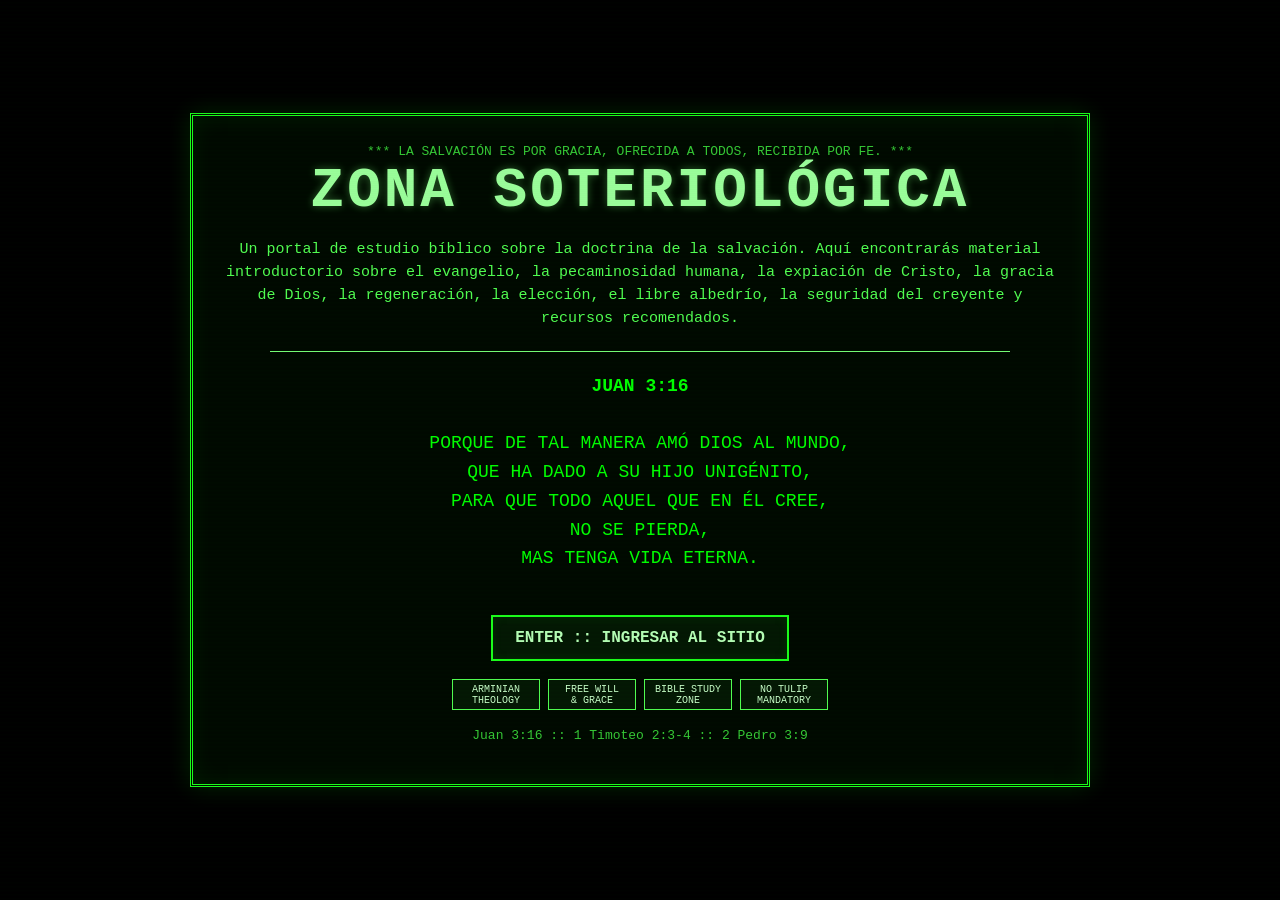
<file: index.html>
<!DOCTYPE html>
<html lang="es">
<head>
  <meta charset="UTF-8">
  <meta name="viewport" content="width=device-width, initial-scale=1.0">
  <title>ZONA SOTERIOLÓGICA</title>
  <link rel="stylesheet" href="estilos.css">
</head>
<body class="starfield splash">
  <div class="splash-box">
    <div class="mini blink">*** LA SALVACIÓN ES POR GRACIA, OFRECIDA A TODOS, RECIBIDA POR FE. ***</div>
    <h1>ZONA SOTERIOLÓGICA</h1>
    <p class="sub">
      Un portal de estudio bíblico sobre la doctrina de la salvación. Aquí encontrarás material introductorio sobre el evangelio, la pecaminosidad humana, la expiación de Cristo,
      la gracia de Dios, la regeneración, la elección, el libre albedrío, la seguridad del creyente y recursos recomendados.
    </p>
    <hr class="rule">
    <div style="font-family:'Courier New', Courier, monospace; 
            color:#00ff00; 
            font-size:18px; 
            line-height:1.6; 
            text-transform:uppercase;
            margin:20px 0;">

<b>JUAN 3:16</b><br><br>

PORQUE DE TAL MANERA AMÓ DIOS AL MUNDO,<br>
QUE HA DADO A SU HIJO UNIGÉNITO,<br>
PARA QUE TODO AQUEL QUE EN ÉL CREE,<br>
NO SE PIERDA,<br>
MAS TENGA VIDA ETERNA.

</div>
    <a class="enter-btn" href="portal.html">ENTER :: INGRESAR AL SITIO</a>
    <div class="banner-row">
      <span class="banner">ARMINIAN<br>THEOLOGY</span>
      <span class="banner">FREE WILL<br>&amp; GRACE</span>
      <span class="banner">BIBLE STUDY<br>ZONE</span>
      <span class="banner">NO TULIP<br>MANDATORY</span>
    </div>
    <p class="mini">Juan 3:16 :: 1 Timoteo 2:3-4 :: 2 Pedro 3:9</p>
  </div>
</body>
</html>
</file>
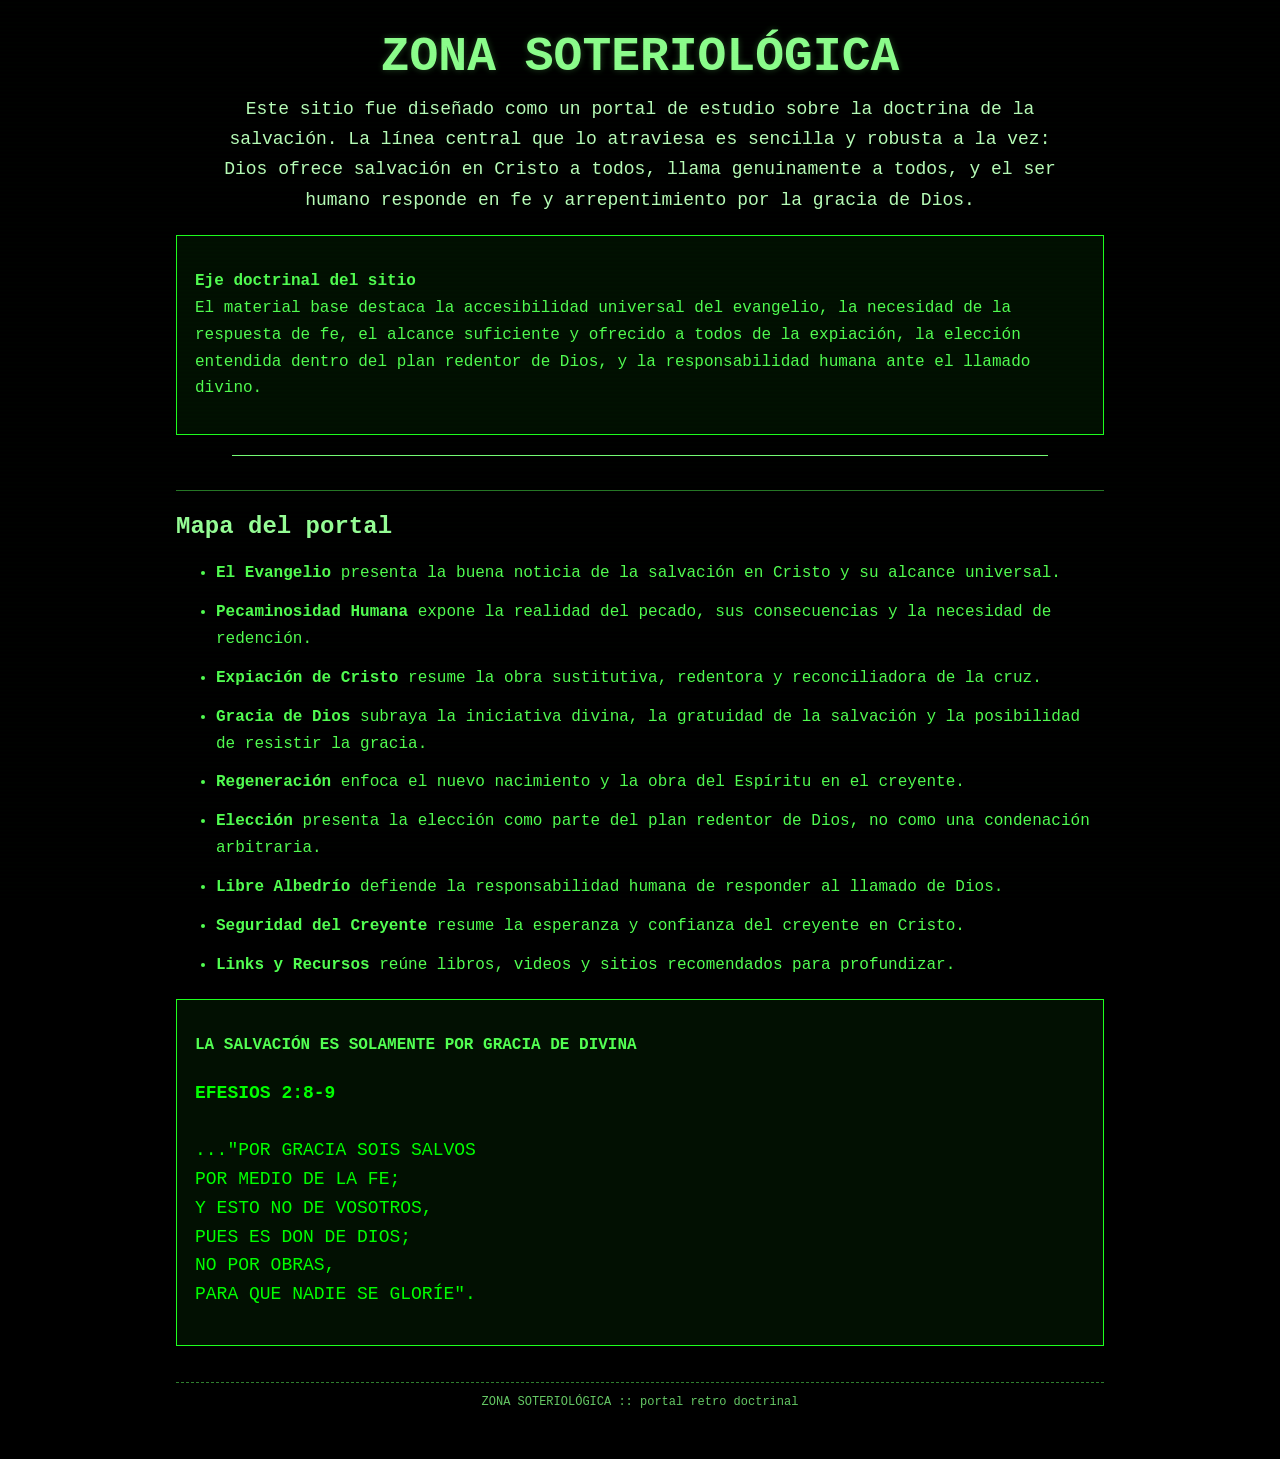
<file: home.html>
<!DOCTYPE html>
<html lang="es">
<head>
  <meta charset="UTF-8">
  <meta name="viewport" content="width=device-width, initial-scale=1.0">
  <link rel="stylesheet" href="estilos.css">
  <title>Home</title>
</head>
<body>
  <div class="page">
    <h1>ZONA SOTERIOLÓGICA</h1>
    <p class="lead">Este sitio fue diseñado como un portal de estudio sobre la doctrina de la salvación. La línea central que lo atraviesa es sencilla y robusta a la vez: Dios ofrece salvación en Cristo a todos, llama genuinamente a todos, y el ser humano responde en fe y arrepentimiento por la gracia de Dios.</p>
    <div class="quote-box">
      <p><strong>Eje doctrinal del sitio</strong><br>
      El material base destaca la accesibilidad universal del evangelio, la necesidad de la respuesta de fe, el alcance suficiente y ofrecido a todos de la expiación, la elección entendida dentro del plan redentor de Dios, y la responsabilidad humana ante el llamado divino.</p>
    </div>
    <hr class="rule">
    <h2>Mapa del portal</h2>
    <ul class="inline-list">
      <li><strong>El Evangelio</strong> presenta la buena noticia de la salvación en Cristo y su alcance universal.</li>
      <li><strong>Pecaminosidad Humana</strong> expone la realidad del pecado, sus consecuencias y la necesidad de redención.</li>
      <li><strong>Expiación de Cristo</strong> resume la obra sustitutiva, redentora y reconciliadora de la cruz.</li>
      <li><strong>Gracia de Dios</strong> subraya la iniciativa divina, la gratuidad de la salvación y la posibilidad de resistir la gracia.</li>
      <li><strong>Regeneración</strong> enfoca el nuevo nacimiento y la obra del Espíritu en el creyente.</li>
      <li><strong>Elección</strong> presenta la elección como parte del plan redentor de Dios, no como una condenación arbitraria.</li>
      <li><strong>Libre Albedrío</strong> defiende la responsabilidad humana de responder al llamado de Dios.</li>
      <li><strong>Seguridad del Creyente</strong> resume la esperanza y confianza del creyente en Cristo.</li>
      <li><strong>Links y Recursos</strong> reúne libros, videos y sitios recomendados para profundizar.</li>
    </ul>
    <div class="note-box">
      <p><strong>LA SALVACIÓN ES SOLAMENTE POR GRACIA DE DIVINA</strong><br>
      <div style="font-family:'Courier New', Courier, monospace;
            color:#00ff00;
            font-size:18px;
            line-height:1.6;
            text-transform:uppercase;
            margin:20px 0;">

<b>EFESIOS 2:8-9</b><br><br>

..."POR GRACIA SOIS SALVOS<br>
POR MEDIO DE LA FE;<br>
Y ESTO NO DE VOSOTROS,<br>
PUES ES DON DE DIOS;<br>
NO POR OBRAS,<br>
PARA QUE NADIE SE GLORÍE".

</div>
    </div>
    <div class="footer-mini">ZONA SOTERIOLÓGICA :: portal retro doctrinal</div>
  </div>
</body>
</html>
</file>
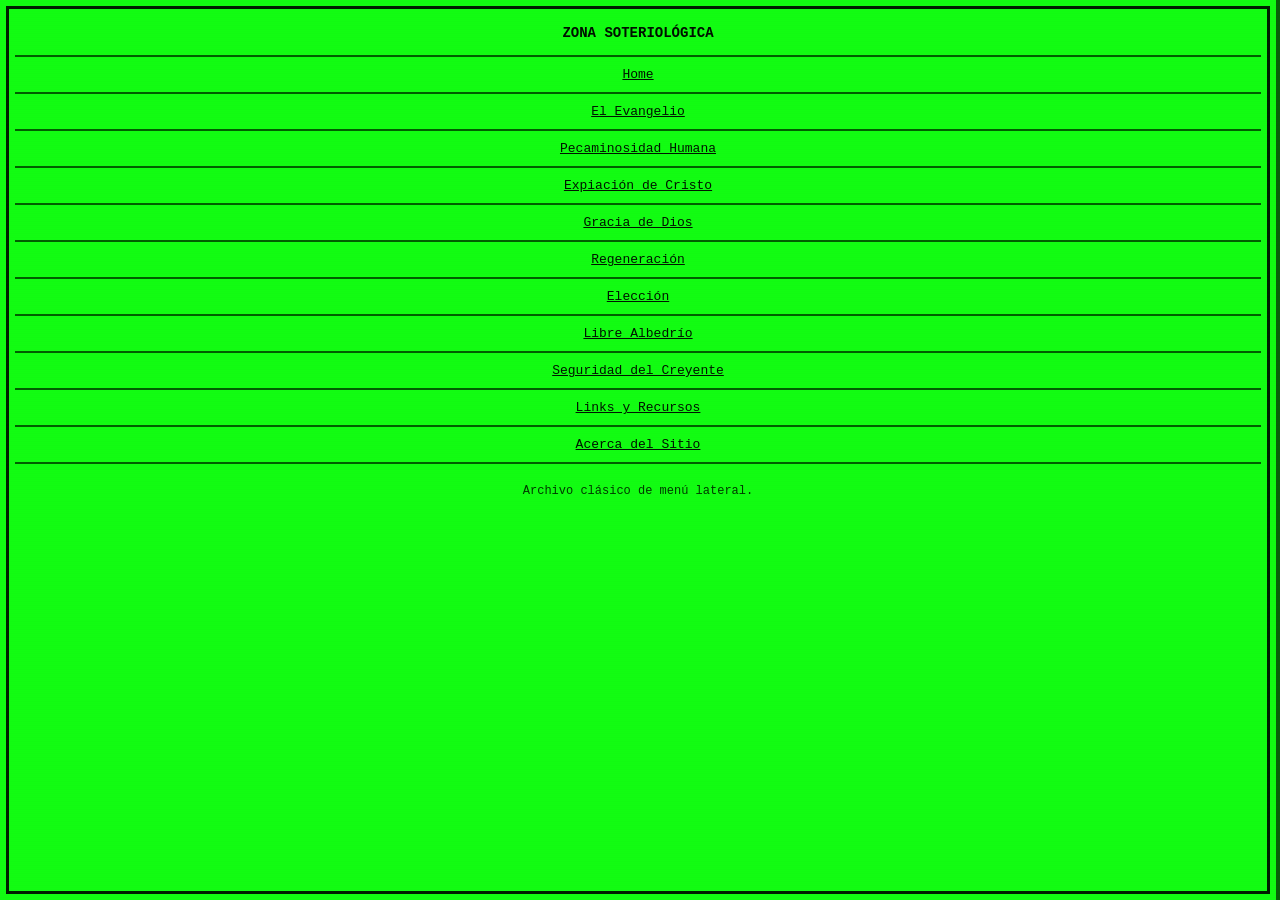
<file: izq.html>
<!DOCTYPE html><html lang="es"><head><meta charset="UTF-8"><meta name="viewport" content="width=device-width, initial-scale=1.0"><link rel="stylesheet" href="estilos.css"><title>Menú Izquierdo</title></head><body><aside class="sidebar"><div class="side-box"><div class="side-title">Zona Soteriológica</div><a class="side-link" href="home.html" target="_parent">Home</a><a class="side-link" href="secciones/evangelio.html" target="_parent">El Evangelio</a><a class="side-link" href="secciones/pecado.html" target="_parent">Pecaminosidad Humana</a><a class="side-link" href="secciones/expiacion.html" target="_parent">Expiación de Cristo</a><a class="side-link" href="secciones/gracia.html" target="_parent">Gracia de Dios</a><a class="side-link" href="secciones/regeneracion.html" target="_parent">Regeneración</a><a class="side-link" href="secciones/eleccion.html" target="_parent">Elección</a><a class="side-link" href="secciones/libre_albedrio.html" target="_parent">Libre Albedrío</a><a class="side-link" href="secciones/seguridad.html" target="_parent">Seguridad del Creyente</a><a class="side-link" href="secciones/recursos.html" target="_parent">Links y Recursos</a><a class="side-link" href="secciones/acerca.html" target="_parent">Acerca del Sitio</a><div class="side-small"><p>Archivo clásico de menú lateral.</p></div></div></aside></body></html>
</file>
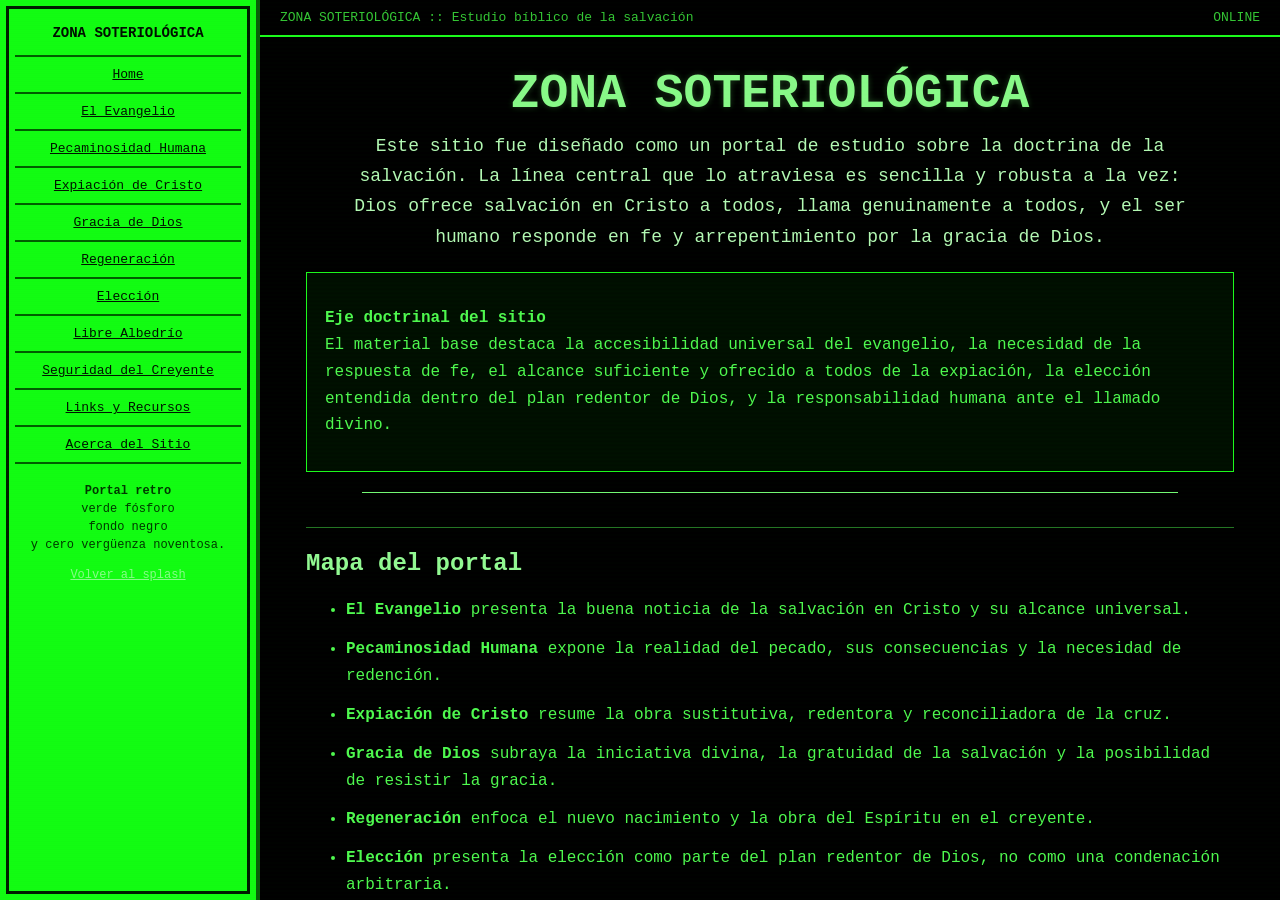
<file: portal.html>
<!DOCTYPE html>
<html lang="es">
<head>
  <meta charset="UTF-8">
  <meta name="viewport" content="width=device-width, initial-scale=1.0">
  <title>ZONA SOTERIOLÓGICA :: PORTAL</title>
  <link rel="stylesheet" href="estilos.css">
</head>
<body>
  <div class="portal-shell">
    <aside class="sidebar">
      <div class="side-box">
        <div class="side-title">Zona Soteriológica</div>
        <a class="side-link" href="home.html" target="contenido">Home</a>
        <a class="side-link" href="secciones/evangelio.html" target="contenido">El Evangelio</a>
        <a class="side-link" href="secciones/pecado.html" target="contenido">Pecaminosidad Humana</a>
        <a class="side-link" href="secciones/expiacion.html" target="contenido">Expiación de Cristo</a>
        <a class="side-link" href="secciones/gracia.html" target="contenido">Gracia de Dios</a>
        <a class="side-link" href="secciones/regeneracion.html" target="contenido">Regeneración</a>
        <a class="side-link" href="secciones/eleccion.html" target="contenido">Elección</a>
        <a class="side-link" href="secciones/libre_albedrio.html" target="contenido">Libre Albedrío</a>
        <a class="side-link" href="secciones/seguridad.html" target="contenido">Seguridad del Creyente</a>
        <a class="side-link" href="secciones/recursos.html" target="contenido">Links y Recursos</a>
        <a class="side-link" href="secciones/acerca.html" target="contenido">Acerca del Sitio</a>
        <div class="side-small">
          <p><strong>Portal retro</strong><br>verde fósforo<br>fondo negro<br>y cero vergüenza noventosa.</p>
          <p><a href="index.html" target="_top">Volver al splash</a></p>
        </div>
      </div>
    </aside>
    <main class="content-area">
      <div class="topbar">
        <span>ZONA SOTERIOLÓGICA :: Estudio bíblico de la salvación</span>
        <span class="blink">ONLINE</span>
      </div>
      <iframe class="main-frame" name="contenido" src="home.html" title="contenido principal"></iframe>
    </main>
  </div>
</body>
</html>
</file>
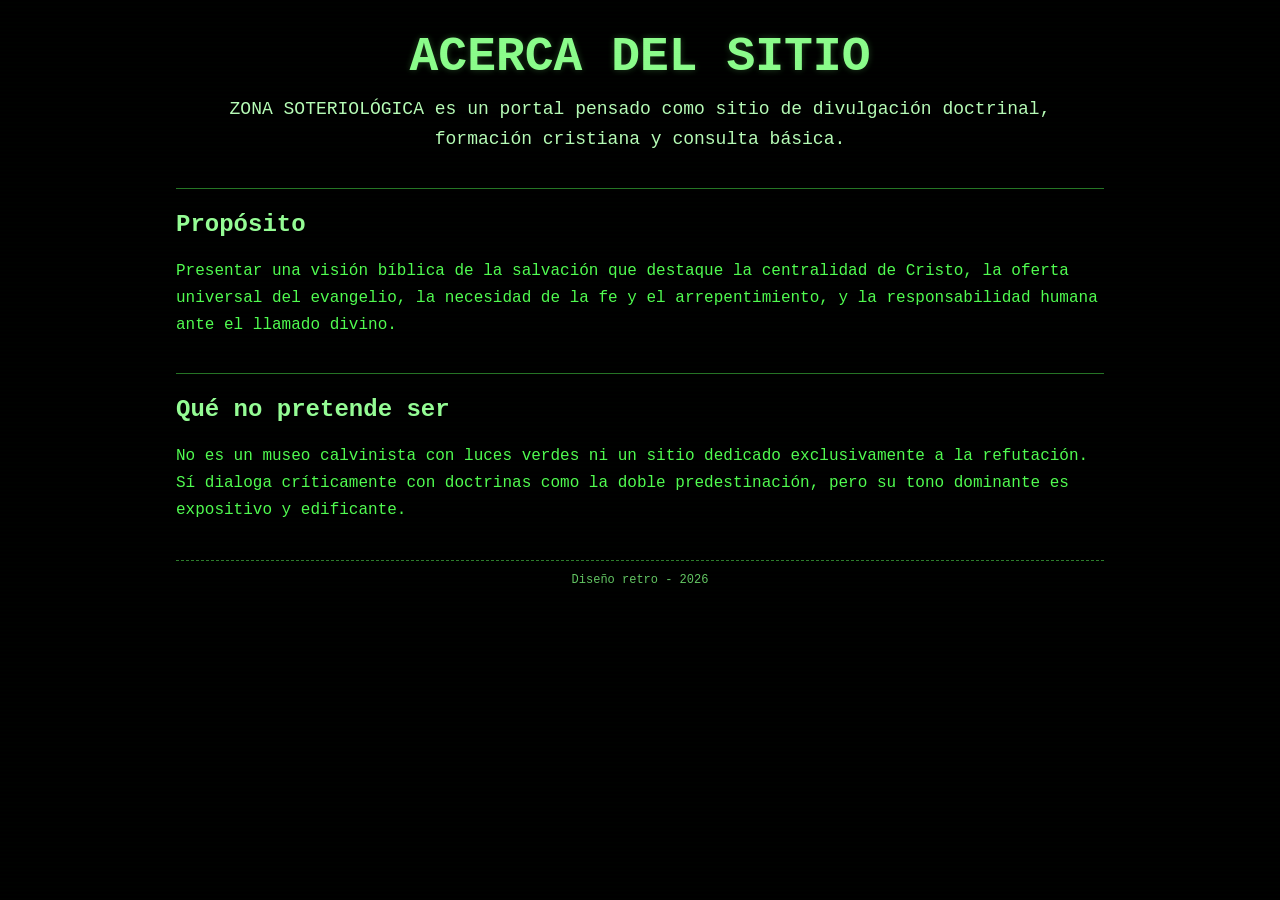
<file: secciones/acerca.html>
<!DOCTYPE html><html lang="es"><head><meta charset="UTF-8"><meta name="viewport" content="width=device-width, initial-scale=1.0"><link rel="stylesheet" href="../estilos.css"><title>Acerca del Sitio</title></head><body><div class="page"><h1>Acerca del Sitio</h1><p class="lead">ZONA SOTERIOLÓGICA es un portal pensado como sitio de divulgación doctrinal, formación cristiana y consulta básica.</p><h2>Propósito</h2><p>Presentar una visión bíblica de la salvación que destaque la centralidad de Cristo, la oferta universal del evangelio, la necesidad de la fe y el arrepentimiento, y la responsabilidad humana ante el llamado divino.</p><h2>Qué no pretende ser</h2><p>No es un museo calvinista con luces verdes ni un sitio dedicado exclusivamente a la refutación. Sí dialoga críticamente con doctrinas como la doble predestinación, pero su tono dominante es expositivo y edificante.</p></ul><div class="footer-mini">Diseño retro - 2026</div></div></body></html>
</file>
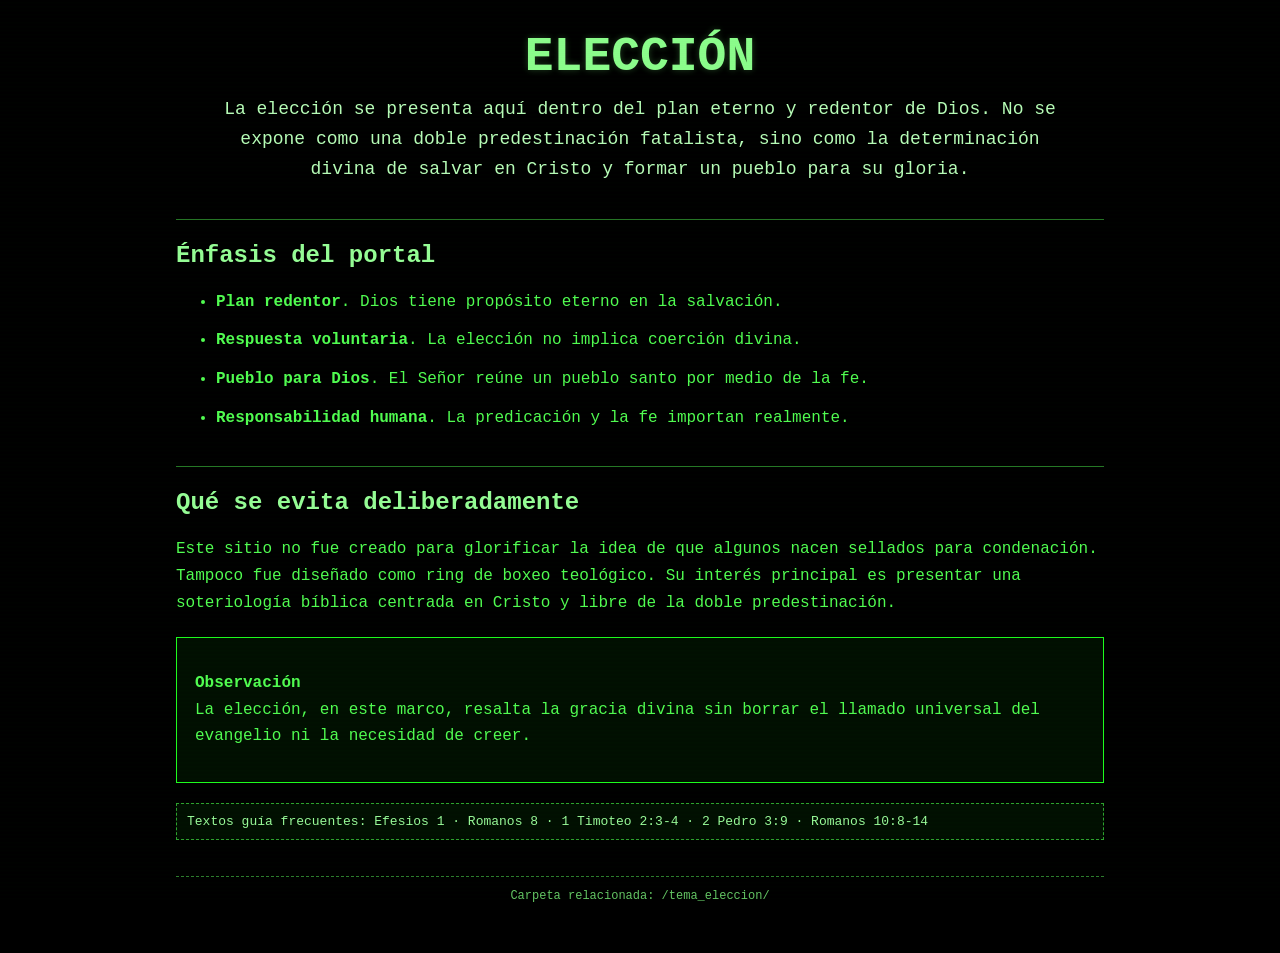
<file: secciones/eleccion.html>
<!DOCTYPE html><html lang="es"><head><meta charset="UTF-8"><meta name="viewport" content="width=device-width, initial-scale=1.0"><link rel="stylesheet" href="../estilos.css"><title>Elección</title></head><body><div class="page"><h1>Elección</h1><p class="lead">La elección se presenta aquí dentro del plan eterno y redentor de Dios. No se expone como una doble predestinación fatalista, sino como la determinación divina de salvar en Cristo y formar un pueblo para su gloria.</p><h2>Énfasis del portal</h2><ul class="inline-list"><li><strong>Plan redentor</strong>. Dios tiene propósito eterno en la salvación.</li><li><strong>Respuesta voluntaria</strong>. La elección no implica coerción divina.</li><li><strong>Pueblo para Dios</strong>. El Señor reúne un pueblo santo por medio de la fe.</li><li><strong>Responsabilidad humana</strong>. La predicación y la fe importan realmente.</li></ul><h2>Qué se evita deliberadamente</h2><p>Este sitio no fue creado para glorificar la idea de que algunos nacen sellados para condenación. Tampoco fue diseñado como ring de boxeo teológico. Su interés principal es presentar una soteriología bíblica centrada en Cristo y libre de la doble predestinación.</p><div class="quote-box"><p><strong>Observación</strong><br>La elección, en este marco, resalta la gracia divina sin borrar el llamado universal del evangelio ni la necesidad de creer.</p></div><div class="code-ish">Textos guía frecuentes: Efesios 1 · Romanos 8 · 1 Timoteo 2:3-4 · 2 Pedro 3:9 · Romanos 10:8-14</div><div class="footer-mini">Carpeta relacionada: /tema_eleccion/</div></div></body></html>
</file>
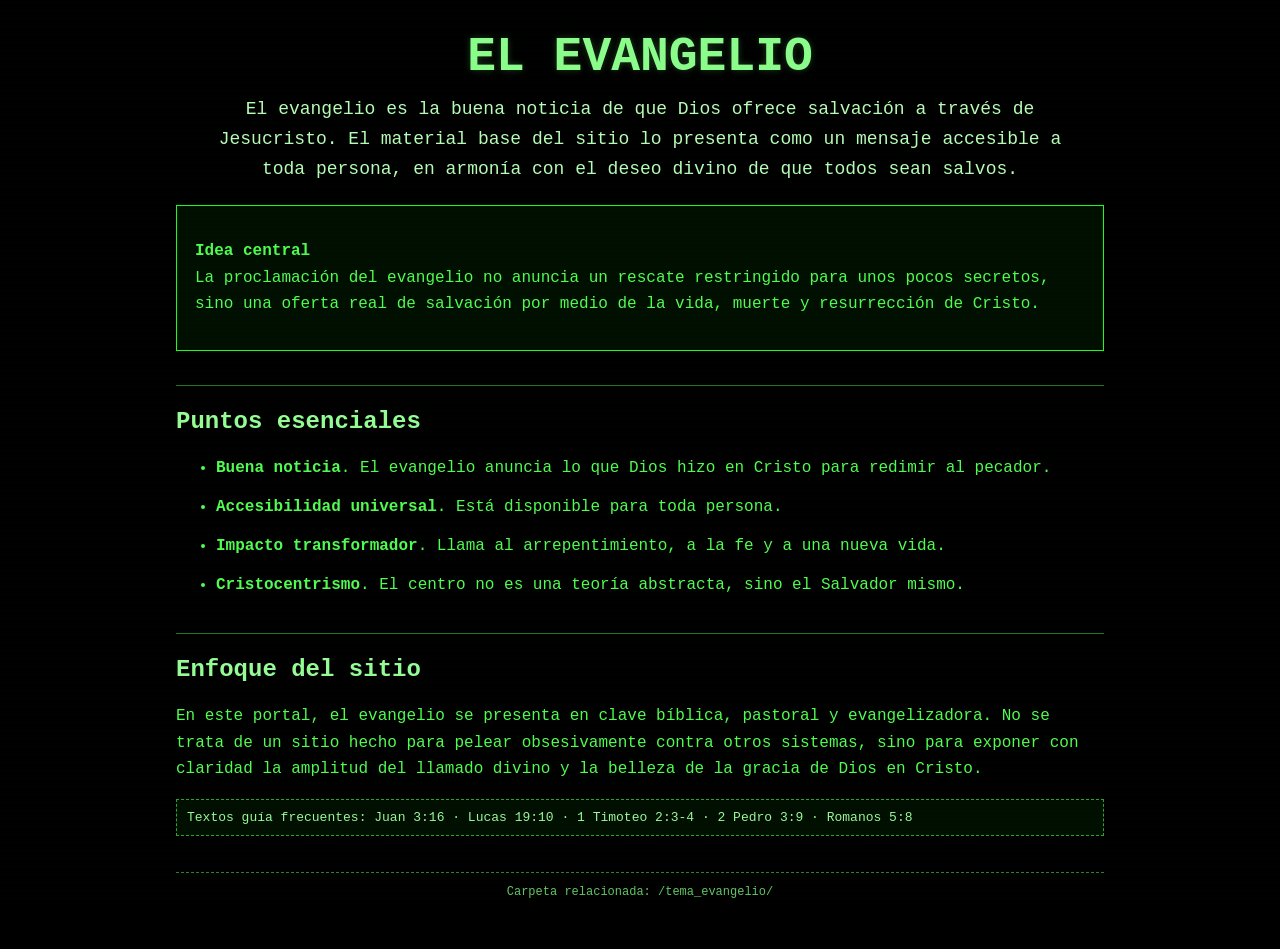
<file: secciones/evangelio.html>
<!DOCTYPE html><html lang="es"><head><meta charset="UTF-8"><meta name="viewport" content="width=device-width, initial-scale=1.0"><link rel="stylesheet" href="../estilos.css"><title>El Evangelio</title></head><body><div class="page"><h1>El Evangelio</h1><p class="lead">El evangelio es la buena noticia de que Dios ofrece salvación a través de Jesucristo. El material base del sitio lo presenta como un mensaje accesible a toda persona, en armonía con el deseo divino de que todos sean salvos.</p><div class="note-box"><p><strong>Idea central</strong><br>La proclamación del evangelio no anuncia un rescate restringido para unos pocos secretos, sino una oferta real de salvación por medio de la vida, muerte y resurrección de Cristo.</p></div><h2>Puntos esenciales</h2><ul class="inline-list"><li><strong>Buena noticia</strong>. El evangelio anuncia lo que Dios hizo en Cristo para redimir al pecador.</li><li><strong>Accesibilidad universal</strong>. Está disponible para toda persona.</li><li><strong>Impacto transformador</strong>. Llama al arrepentimiento, a la fe y a una nueva vida.</li><li><strong>Cristocentrismo</strong>. El centro no es una teoría abstracta, sino el Salvador mismo.</li></ul><h2>Enfoque del sitio</h2><p>En este portal, el evangelio se presenta en clave bíblica, pastoral y evangelizadora. No se trata de un sitio hecho para pelear obsesivamente contra otros sistemas, sino para exponer con claridad la amplitud del llamado divino y la belleza de la gracia de Dios en Cristo.</p><div class="code-ish">Textos guía frecuentes: Juan 3:16 · Lucas 19:10 · 1 Timoteo 2:3-4 · 2 Pedro 3:9 · Romanos 5:8</div><div class="footer-mini">Carpeta relacionada: /tema_evangelio/</div></div></body></html>
</file>
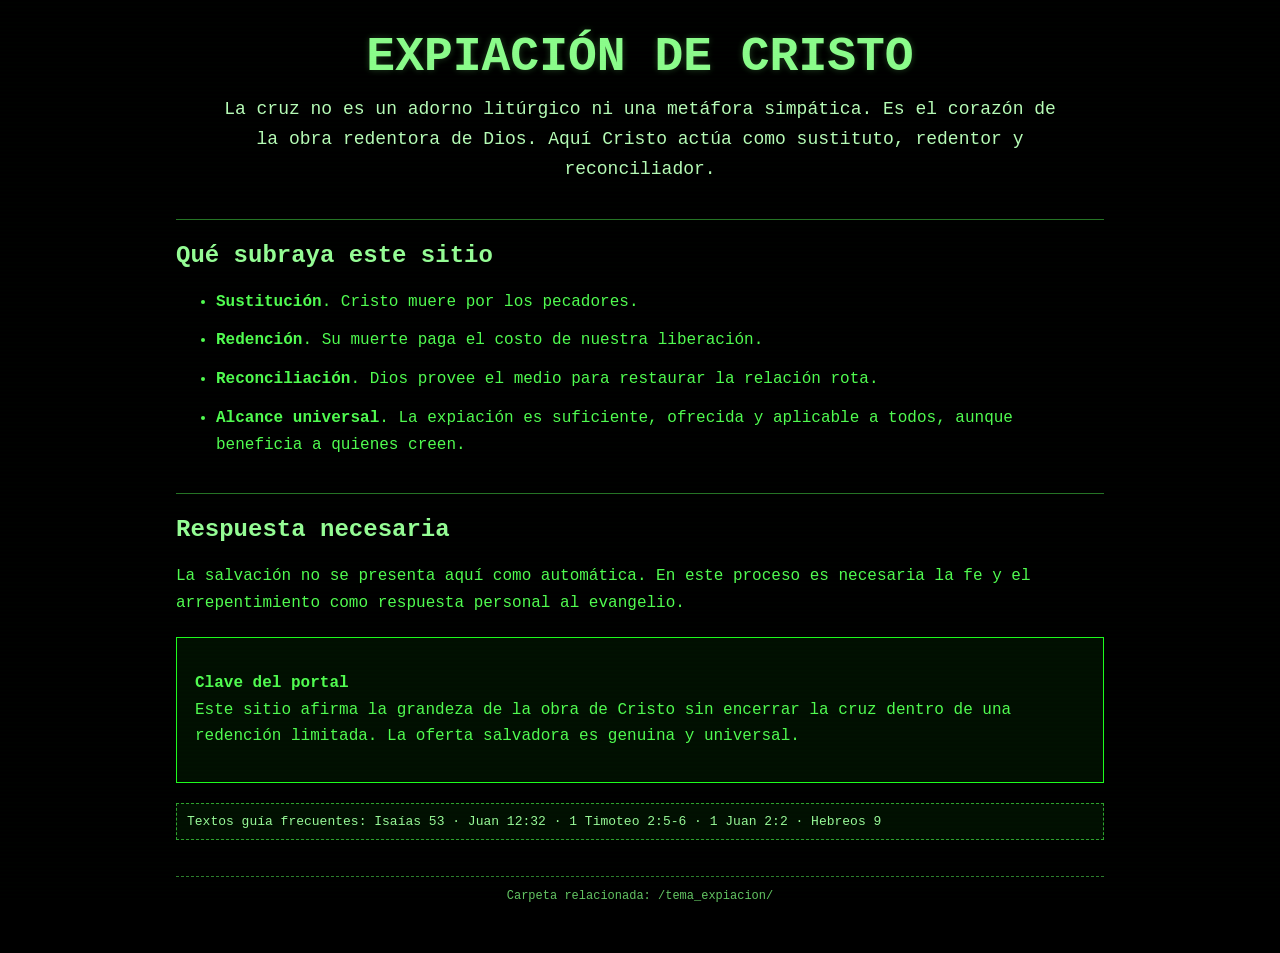
<file: secciones/expiacion.html>
<!DOCTYPE html><html lang="es"><head><meta charset="UTF-8"><meta name="viewport" content="width=device-width, initial-scale=1.0"><link rel="stylesheet" href="../estilos.css"><title>Expiación de Cristo</title></head><body><div class="page"><h1>Expiación de Cristo</h1><p class="lead">La cruz no es un adorno litúrgico ni una metáfora simpática. Es el corazón de la obra redentora de Dios. Aquí Cristo actúa como sustituto, redentor y reconciliador.</p><h2>Qué subraya este sitio</h2><ul class="inline-list"><li><strong>Sustitución</strong>. Cristo muere por los pecadores.</li><li><strong>Redención</strong>. Su muerte paga el costo de nuestra liberación.</li><li><strong>Reconciliación</strong>. Dios provee el medio para restaurar la relación rota.</li><li><strong>Alcance universal</strong>. La expiación es suficiente, ofrecida y aplicable a todos, aunque beneficia a quienes creen.</li></ul><h2>Respuesta necesaria</h2><p>La salvación no se presenta aquí como automática. En este proceso es necesaria la fe y el arrepentimiento como respuesta personal al evangelio.</p><div class="note-box"><p><strong>Clave del portal</strong><br>Este sitio afirma la grandeza de la obra de Cristo sin encerrar la cruz dentro de una redención limitada. La oferta salvadora es genuina y universal.</p></div><div class="code-ish">Textos guía frecuentes: Isaías 53 · Juan 12:32 · 1 Timoteo 2:5-6 · 1 Juan 2:2 · Hebreos 9</div><div class="footer-mini">Carpeta relacionada: /tema_expiacion/</div></div></body></html>
</file>
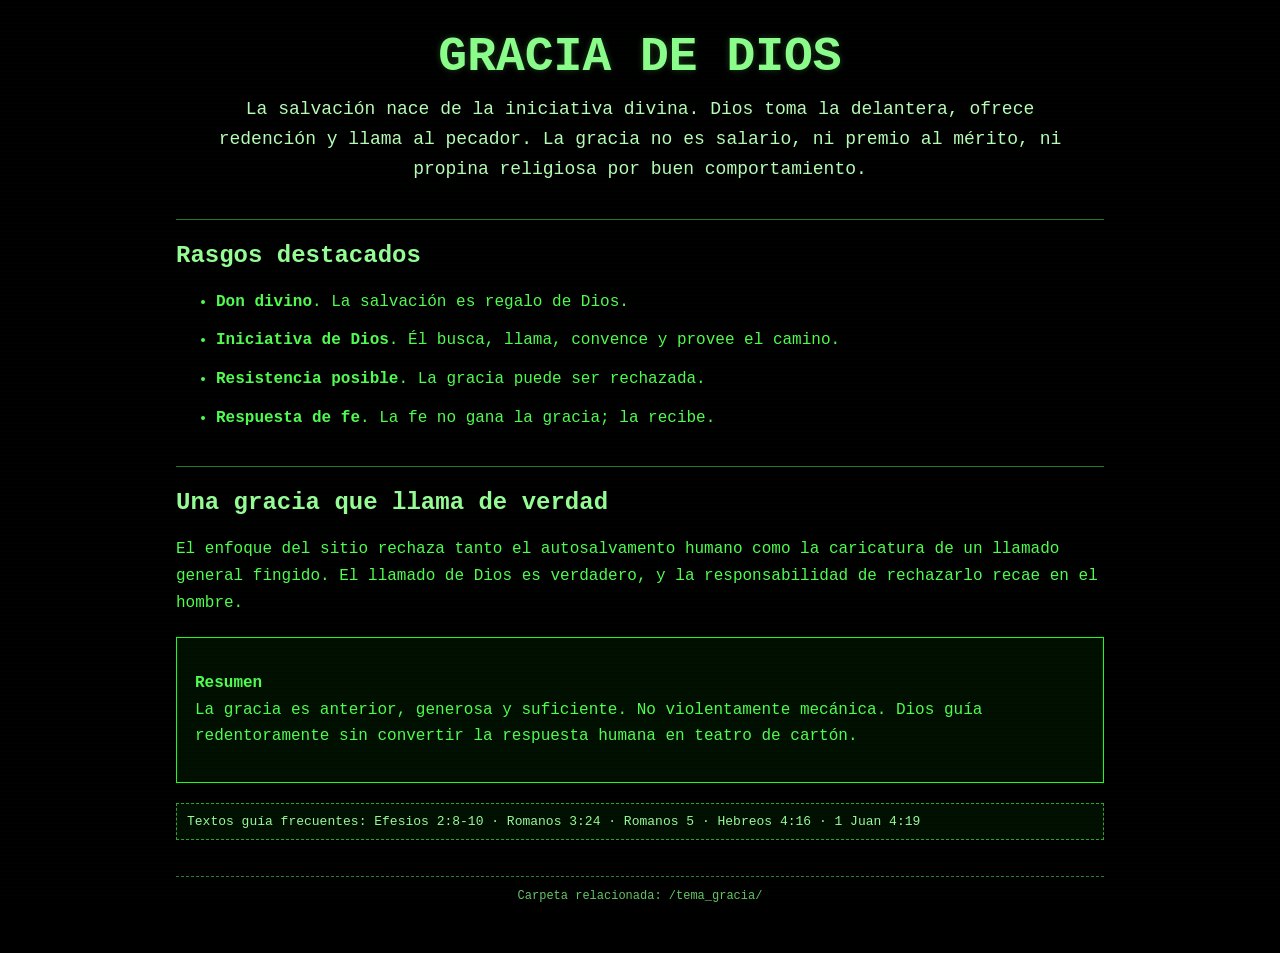
<file: secciones/gracia.html>
<!DOCTYPE html><html lang="es"><head><meta charset="UTF-8"><meta name="viewport" content="width=device-width, initial-scale=1.0"><link rel="stylesheet" href="../estilos.css"><title>Gracia de Dios</title></head><body><div class="page"><h1>Gracia de Dios</h1><p class="lead">La salvación nace de la iniciativa divina. Dios toma la delantera, ofrece redención y llama al pecador. La gracia no es salario, ni premio al mérito, ni propina religiosa por buen comportamiento.</p><h2>Rasgos destacados</h2><ul class="inline-list"><li><strong>Don divino</strong>. La salvación es regalo de Dios.</li><li><strong>Iniciativa de Dios</strong>. Él busca, llama, convence y provee el camino.</li><li><strong>Resistencia posible</strong>. La gracia puede ser rechazada.</li><li><strong>Respuesta de fe</strong>. La fe no gana la gracia; la recibe.</li></ul><h2>Una gracia que llama de verdad</h2><p>El enfoque del sitio rechaza tanto el autosalvamento humano como la caricatura de un llamado general fingido. El llamado de Dios es verdadero, y la responsabilidad de rechazarlo recae en el hombre.</p><div class="quote-box"><p><strong>Resumen</strong><br>La gracia es anterior, generosa y suficiente. No violentamente mecánica. Dios guía redentoramente sin convertir la respuesta humana en teatro de cartón.</p></div><div class="code-ish">Textos guía frecuentes: Efesios 2:8-10 · Romanos 3:24 · Romanos 5 · Hebreos 4:16 · 1 Juan 4:19</div><div class="footer-mini">Carpeta relacionada: /tema_gracia/</div></div></body></html>
</file>
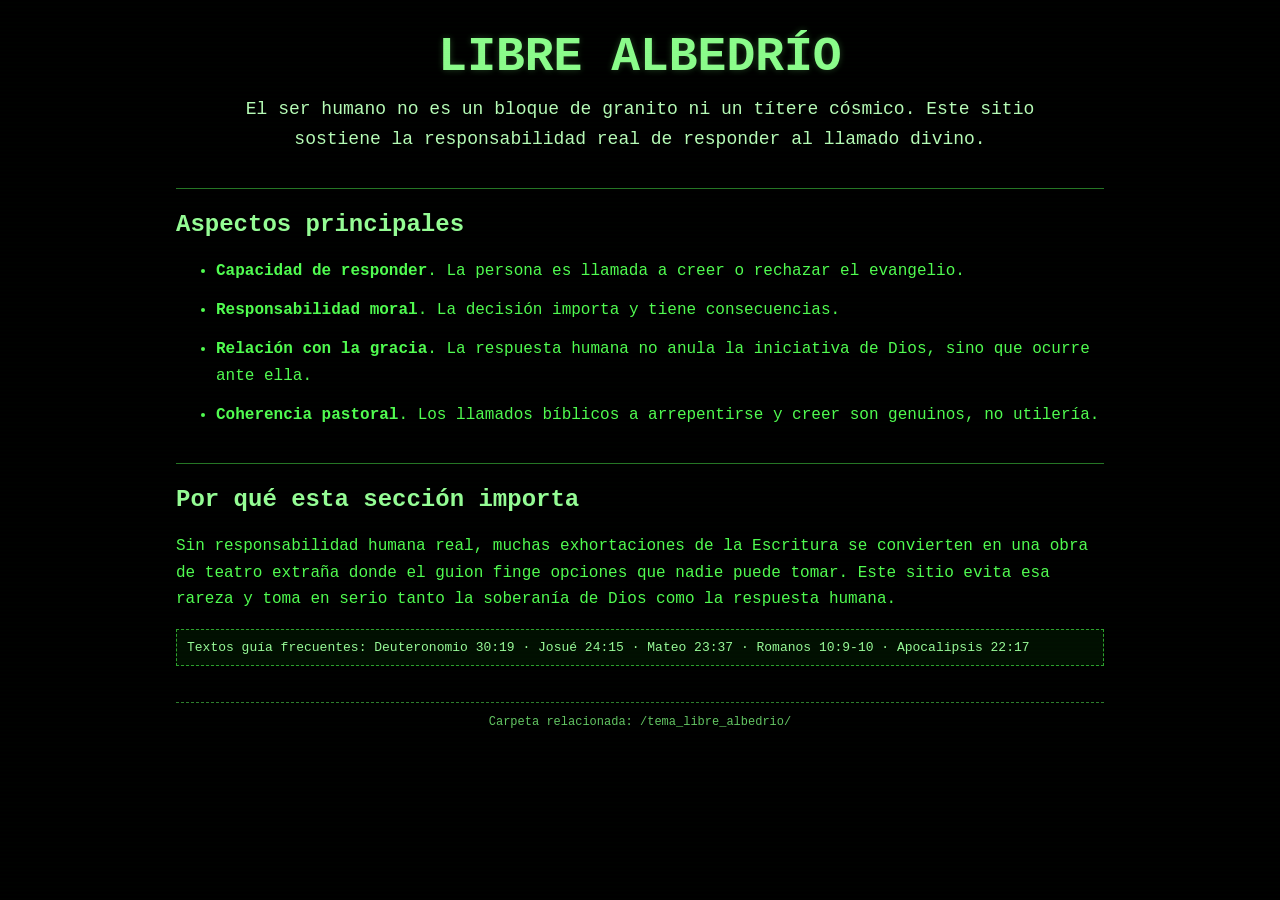
<file: secciones/libre_albedrio.html>
<!DOCTYPE html><html lang="es"><head><meta charset="UTF-8"><meta name="viewport" content="width=device-width, initial-scale=1.0"><link rel="stylesheet" href="../estilos.css"><title>Libre Albedrío</title></head><body><div class="page"><h1>Libre Albedrío</h1><p class="lead">El ser humano no es un bloque de granito ni un títere cósmico. Este sitio sostiene la responsabilidad real de responder al llamado divino.</p><h2>Aspectos principales</h2><ul class="inline-list"><li><strong>Capacidad de responder</strong>. La persona es llamada a creer o rechazar el evangelio.</li><li><strong>Responsabilidad moral</strong>. La decisión importa y tiene consecuencias.</li><li><strong>Relación con la gracia</strong>. La respuesta humana no anula la iniciativa de Dios, sino que ocurre ante ella.</li><li><strong>Coherencia pastoral</strong>. Los llamados bíblicos a arrepentirse y creer son genuinos, no utilería.</li></ul><h2>Por qué esta sección importa</h2><p>Sin responsabilidad humana real, muchas exhortaciones de la Escritura se convierten en una obra de teatro extraña donde el guion finge opciones que nadie puede tomar. Este sitio evita esa rareza y toma en serio tanto la soberanía de Dios como la respuesta humana.</p><div class="code-ish">Textos guía frecuentes: Deuteronomio 30:19 · Josué 24:15 · Mateo 23:37 · Romanos 10:9-10 · Apocalipsis 22:17</div><div class="footer-mini">Carpeta relacionada: /tema_libre_albedrio/</div></div></body></html>
</file>
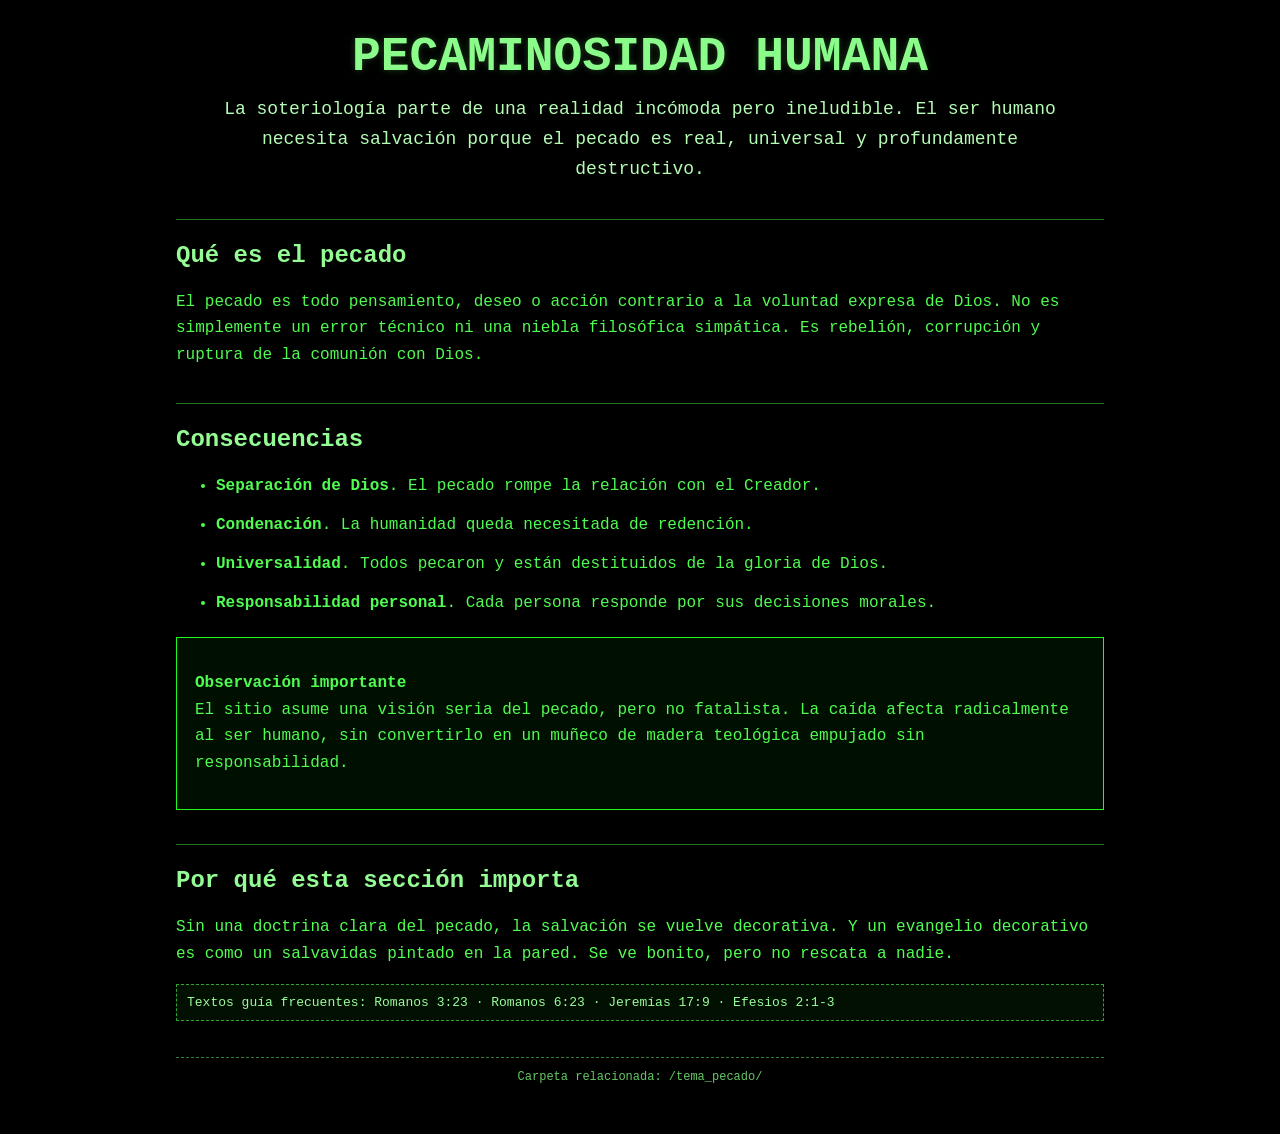
<file: secciones/pecado.html>
<!DOCTYPE html><html lang="es"><head><meta charset="UTF-8"><meta name="viewport" content="width=device-width, initial-scale=1.0"><link rel="stylesheet" href="../estilos.css"><title>Pecaminosidad Humana</title></head><body><div class="page"><h1>Pecaminosidad Humana</h1><p class="lead">La soteriología parte de una realidad incómoda pero ineludible. El ser humano necesita salvación porque el pecado es real, universal y profundamente destructivo.</p><h2>Qué es el pecado</h2><p>El pecado es todo pensamiento, deseo o acción contrario a la voluntad expresa de Dios. No es simplemente un error técnico ni una niebla filosófica simpática. Es rebelión, corrupción y ruptura de la comunión con Dios.</p><h2>Consecuencias</h2><ul class="inline-list"><li><strong>Separación de Dios</strong>. El pecado rompe la relación con el Creador.</li><li><strong>Condenación</strong>. La humanidad queda necesitada de redención.</li><li><strong>Universalidad</strong>. Todos pecaron y están destituidos de la gloria de Dios.</li><li><strong>Responsabilidad personal</strong>. Cada persona responde por sus decisiones morales.</li></ul><div class="quote-box"><p><strong>Observación importante</strong><br>El sitio asume una visión seria del pecado, pero no fatalista. La caída afecta radicalmente al ser humano, sin convertirlo en un muñeco de madera teológica empujado sin responsabilidad.</p></div><h2>Por qué esta sección importa</h2><p>Sin una doctrina clara del pecado, la salvación se vuelve decorativa. Y un evangelio decorativo es como un salvavidas pintado en la pared. Se ve bonito, pero no rescata a nadie.</p><div class="code-ish">Textos guía frecuentes: Romanos 3:23 · Romanos 6:23 · Jeremías 17:9 · Efesios 2:1-3</div><div class="footer-mini">Carpeta relacionada: /tema_pecado/</div></div></body></html>
</file>
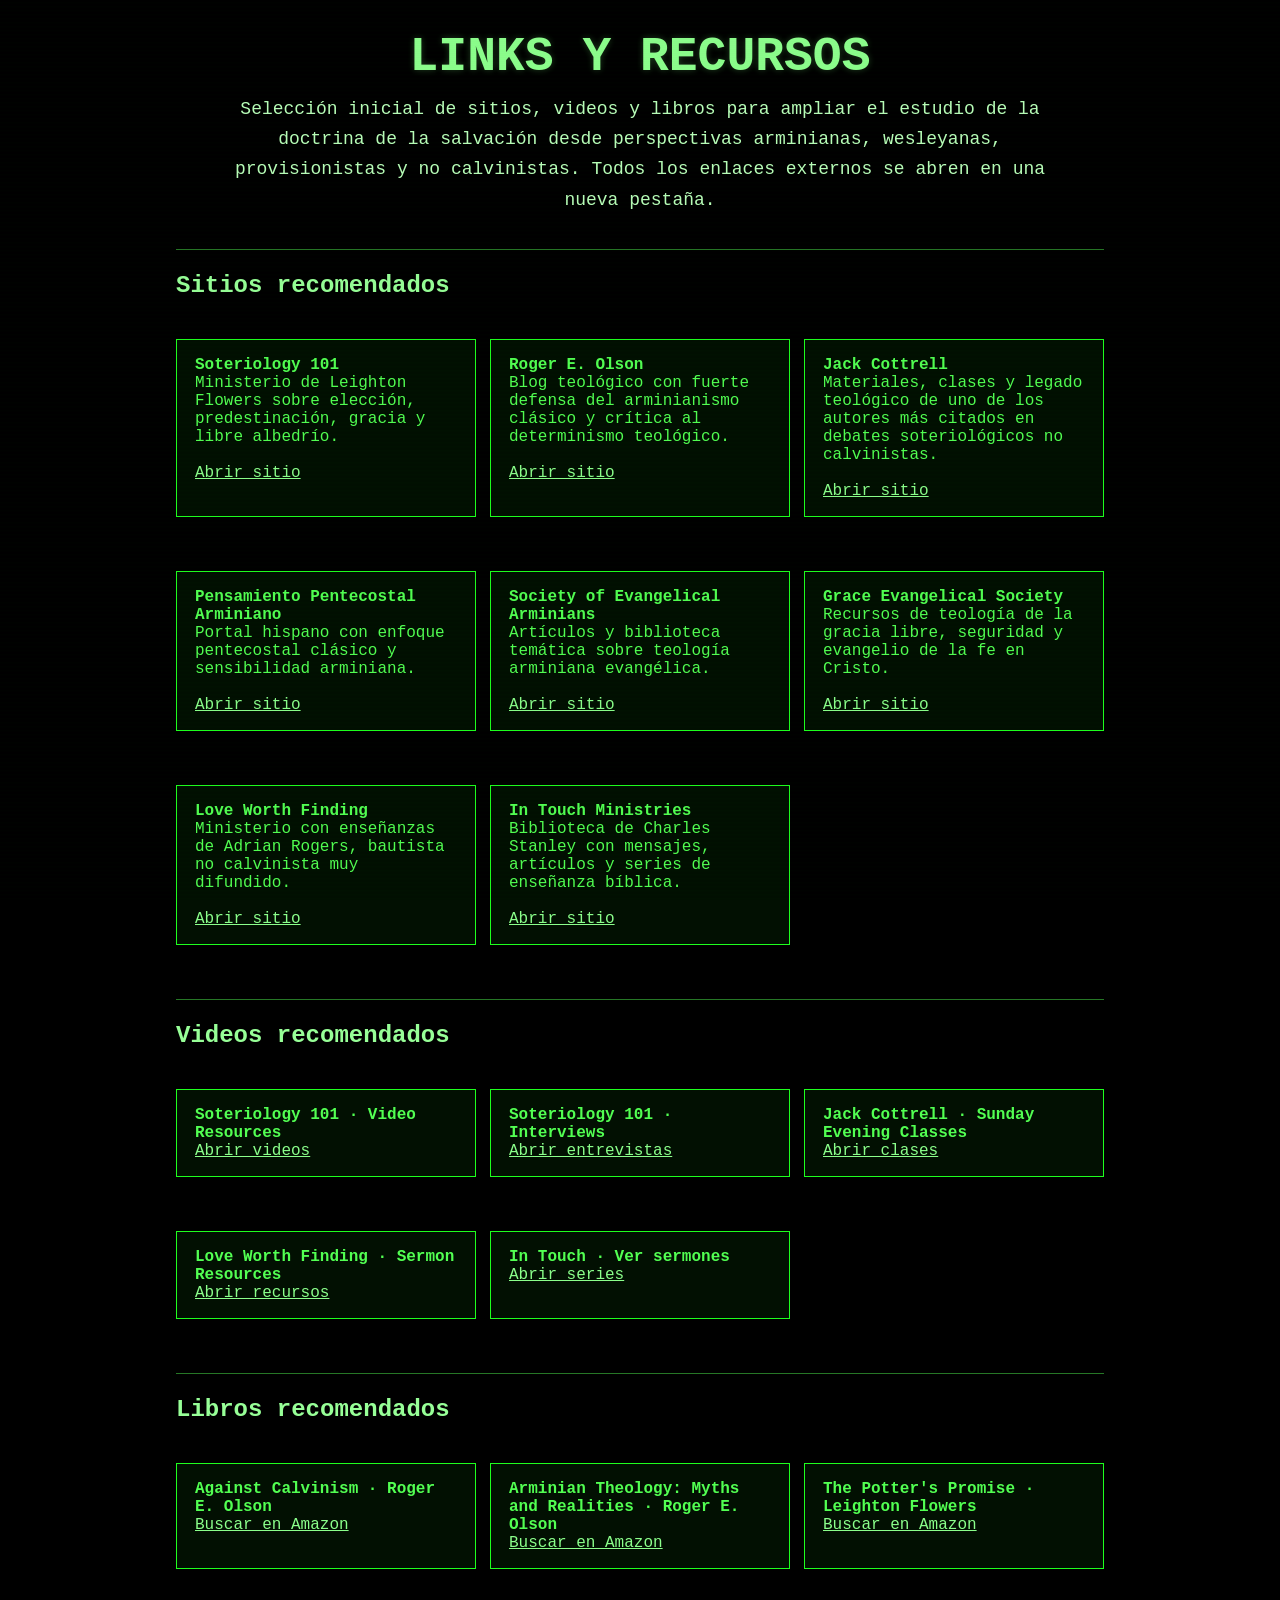
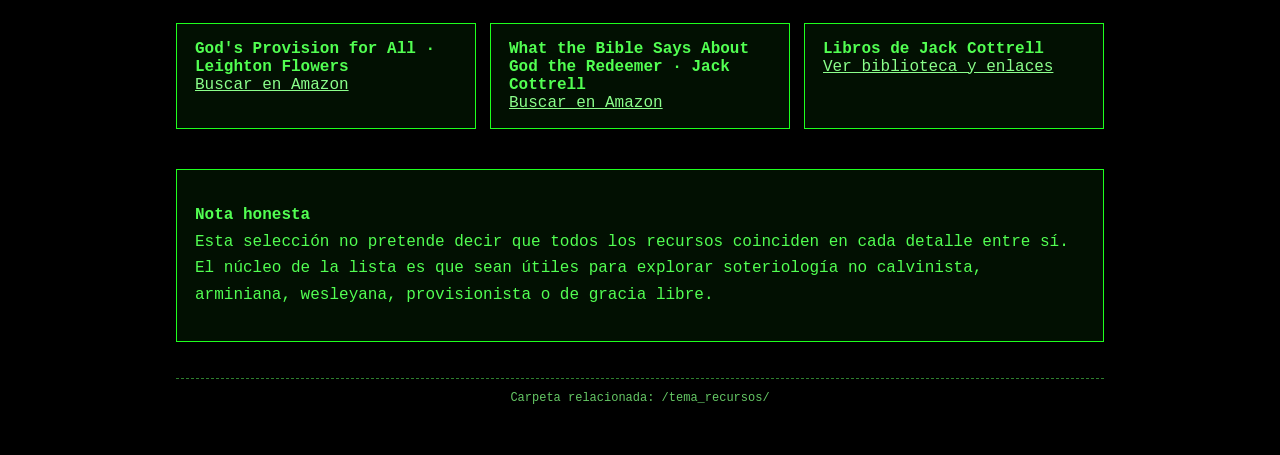
<file: secciones/recursos.html>
<!DOCTYPE html><html lang="es"><head><meta charset="UTF-8"><meta name="viewport" content="width=device-width, initial-scale=1.0"><link rel="stylesheet" href="../estilos.css"><title>Links y Recursos</title></head><body><div class="page"><h1>Links y Recursos</h1><p class="lead">Selección inicial de sitios, videos y libros para ampliar el estudio de la doctrina de la salvación desde perspectivas arminianas, wesleyanas, provisionistas y no calvinistas. Todos los enlaces externos se abren en una nueva pestaña.</p>
<h2>Sitios recomendados</h2>
<div class="link-grid">
  <div class="link-box"><strong>Soteriology 101</strong><br>Ministerio de Leighton Flowers sobre elección, predestinación, gracia y libre albedrío.<br><br><a href="https://soteriology101.com/" target="_blank" rel="noopener noreferrer">Abrir sitio</a></div>
  <div class="link-box"><strong>Roger E. Olson</strong><br>Blog teológico con fuerte defensa del arminianismo clásico y crítica al determinismo teológico.<br><br><a href="https://www.patheos.com/blogs/rogereolson/about/" target="_blank" rel="noopener noreferrer">Abrir sitio</a></div>
  <div class="link-box"><strong>Jack Cottrell</strong><br>Materiales, clases y legado teológico de uno de los autores más citados en debates soteriológicos no calvinistas.<br><br><a href="https://jackcottrell.com/" target="_blank" rel="noopener noreferrer">Abrir sitio</a></div>
  <div class="link-box"><strong>Pensamiento Pentecostal Arminiano</strong><br>Portal hispano con enfoque pentecostal clásico y sensibilidad arminiana.<br><br><a href="https://pensamientopentecostalarminiano.org/blog/" target="_blank" rel="noopener noreferrer">Abrir sitio</a></div>
  <div class="link-box"><strong>Society of Evangelical Arminians</strong><br>Artículos y biblioteca temática sobre teología arminiana evangélica.<br><br><a href="https://evangelicalarminians.org/about-us/" target="_blank" rel="noopener noreferrer">Abrir sitio</a></div>
  <div class="link-box"><strong>Grace Evangelical Society</strong><br>Recursos de teología de la gracia libre, seguridad y evangelio de la fe en Cristo.<br><br><a href="https://faithalone.org/" target="_blank" rel="noopener noreferrer">Abrir sitio</a></div>
  <div class="link-box"><strong>Love Worth Finding</strong><br>Ministerio con enseñanzas de Adrian Rogers, bautista no calvinista muy difundido.<br><br><a href="https://www.lwf.org/" target="_blank" rel="noopener noreferrer">Abrir sitio</a></div>
  <div class="link-box"><strong>In Touch Ministries</strong><br>Biblioteca de Charles Stanley con mensajes, artículos y series de enseñanza bíblica.<br><br><a href="https://www.intouch.org/" target="_blank" rel="noopener noreferrer">Abrir sitio</a></div>
</div>
<h2>Videos recomendados</h2>
<div class="link-grid">
  <div class="link-box"><strong>Soteriology 101 · Video Resources</strong><br><a href="https://soteriology101.com/about-2/resources/video-resources/" target="_blank" rel="noopener noreferrer">Abrir videos</a></div>
  <div class="link-box"><strong>Soteriology 101 · Interviews</strong><br><a href="https://soteriology101.com/about-2/resources/video-resources/interviews/" target="_blank" rel="noopener noreferrer">Abrir entrevistas</a></div>
  <div class="link-box"><strong>Jack Cottrell · Sunday Evening Classes</strong><br><a href="https://jackcottrell.com/youtube-sunday-evening-classes/" target="_blank" rel="noopener noreferrer">Abrir clases</a></div>
  <div class="link-box"><strong>Love Worth Finding · Sermon Resources</strong><br><a href="https://www.lwf.org/nbtt/digital-church-experience/sermon-resources" target="_blank" rel="noopener noreferrer">Abrir recursos</a></div>
  <div class="link-box"><strong>In Touch · Ver sermones</strong><br><a href="https://www.intouch.org/watch/series" target="_blank" rel="noopener noreferrer">Abrir series</a></div>
</div>
<h2>Libros recomendados</h2>
<div class="link-grid">
  <div class="link-box"><strong>Against Calvinism · Roger E. Olson</strong><br><a href="https://www.amazon.com/s?k=Against+Calvinism+Roger+E.+Olson" target="_blank" rel="noopener noreferrer">Buscar en Amazon</a></div>
  <div class="link-box"><strong>Arminian Theology: Myths and Realities · Roger E. Olson</strong><br><a href="https://www.amazon.com/s?k=Arminian+Theology+Myths+and+Realities+Roger+Olson" target="_blank" rel="noopener noreferrer">Buscar en Amazon</a></div>
  <div class="link-box"><strong>The Potter's Promise · Leighton Flowers</strong><br><a href="https://www.amazon.com/s?k=The+Potter%27s+Promise+Leighton+Flowers" target="_blank" rel="noopener noreferrer">Buscar en Amazon</a></div>
  <div class="link-box"><strong>God's Provision for All · Leighton Flowers</strong><br><a href="https://www.amazon.com/s?k=God%27s+Provision+for+All+Leighton+Flowers" target="_blank" rel="noopener noreferrer">Buscar en Amazon</a></div>
  <div class="link-box"><strong>What the Bible Says About God the Redeemer · Jack Cottrell</strong><br><a href="https://www.amazon.com/s?k=What+the+Bible+Says+About+God+the+Redeemer+Jack+Cottrell" target="_blank" rel="noopener noreferrer">Buscar en Amazon</a></div>
  <div class="link-box"><strong>Libros de Jack Cottrell</strong><br><a href="https://jackcottrell.com/" target="_blank" rel="noopener noreferrer">Ver biblioteca y enlaces</a></div>
</div>
<div class="note-box"><p><strong>Nota honesta</strong><br>Esta selección no pretende decir que todos los recursos coinciden en cada detalle entre sí. El núcleo de la lista es que sean útiles para explorar soteriología no calvinista, arminiana, wesleyana, provisionista o de gracia libre.</p></div>
<div class="footer-mini">Carpeta relacionada: /tema_recursos/</div></div></body></html>
</file>
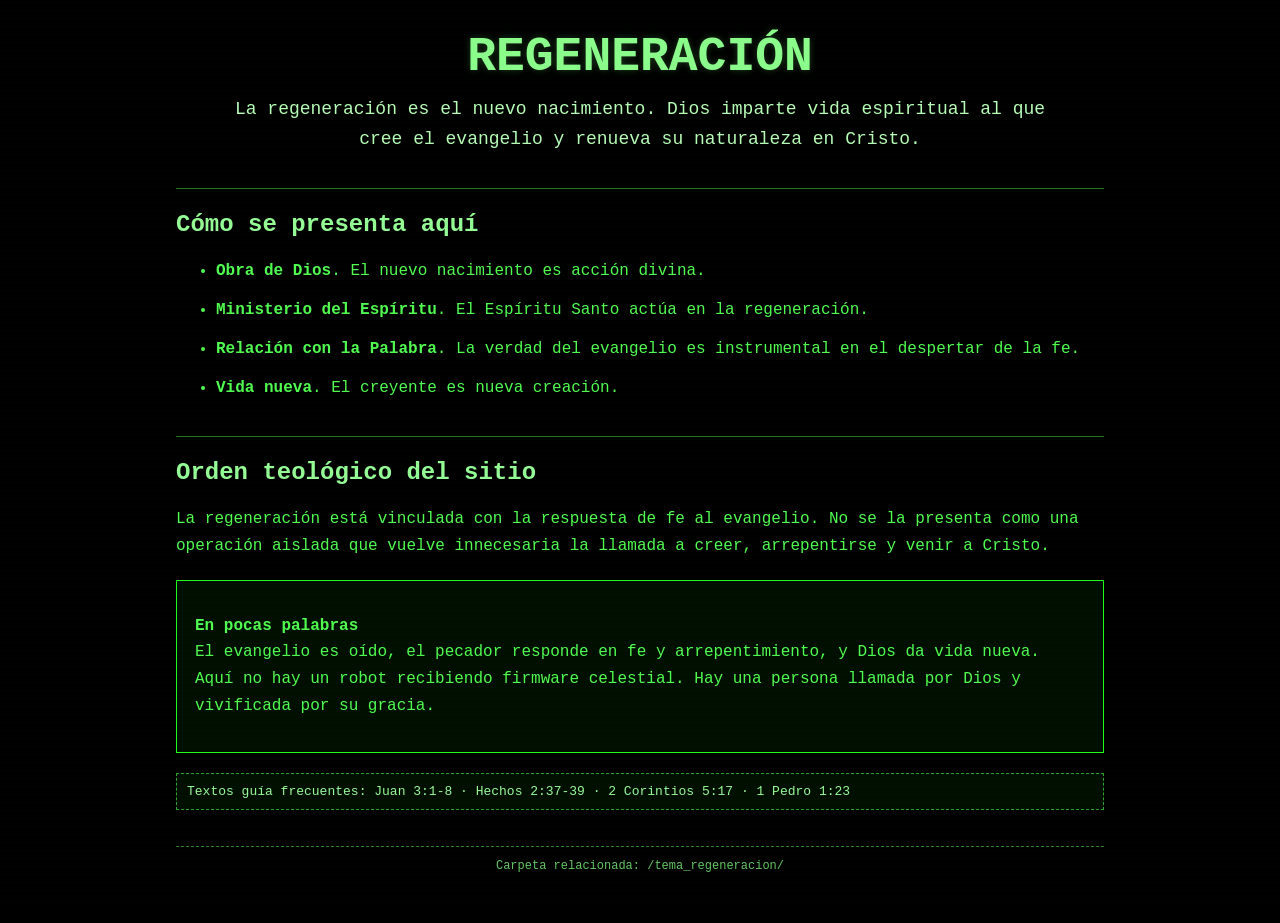
<file: secciones/regeneracion.html>
<!DOCTYPE html><html lang="es"><head><meta charset="UTF-8"><meta name="viewport" content="width=device-width, initial-scale=1.0"><link rel="stylesheet" href="../estilos.css"><title>Regeneración</title></head><body><div class="page"><h1>Regeneración</h1><p class="lead">La regeneración es el nuevo nacimiento. Dios imparte vida espiritual al que cree el evangelio y renueva su naturaleza en Cristo.</p><h2>Cómo se presenta aquí</h2><ul class="inline-list"><li><strong>Obra de Dios</strong>. El nuevo nacimiento es acción divina.</li><li><strong>Ministerio del Espíritu</strong>. El Espíritu Santo actúa en la regeneración.</li><li><strong>Relación con la Palabra</strong>. La verdad del evangelio es instrumental en el despertar de la fe.</li><li><strong>Vida nueva</strong>. El creyente es nueva creación.</li></ul><h2>Orden teológico del sitio</h2><p>La regeneración está vinculada con la respuesta de fe al evangelio. No se la presenta como una operación aislada que vuelve innecesaria la llamada a creer, arrepentirse y venir a Cristo.</p><div class="note-box"><p><strong>En pocas palabras</strong><br>El evangelio es oído, el pecador responde en fe y arrepentimiento, y Dios da vida nueva. Aquí no hay un robot recibiendo firmware celestial. Hay una persona llamada por Dios y vivificada por su gracia.</p></div><div class="code-ish">Textos guía frecuentes: Juan 3:1-8 · Hechos 2:37-39 · 2 Corintios 5:17 · 1 Pedro 1:23</div><div class="footer-mini">Carpeta relacionada: /tema_regeneracion/</div></div></body></html>
</file>
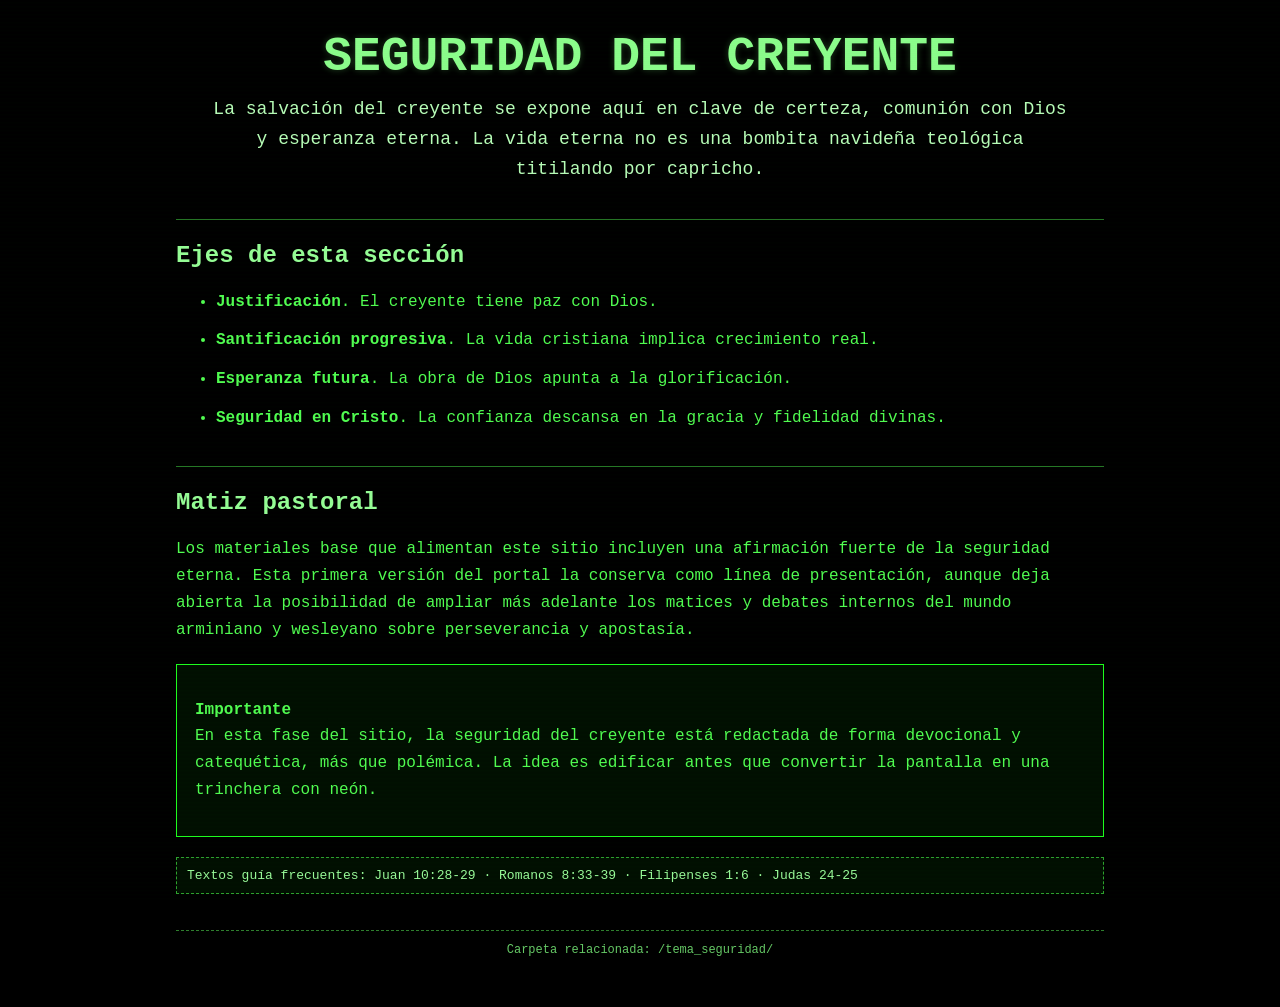
<file: secciones/seguridad.html>
<!DOCTYPE html><html lang="es"><head><meta charset="UTF-8"><meta name="viewport" content="width=device-width, initial-scale=1.0"><link rel="stylesheet" href="../estilos.css"><title>Seguridad del Creyente</title></head><body><div class="page"><h1>Seguridad del Creyente</h1><p class="lead">La salvación del creyente se expone aquí en clave de certeza, comunión con Dios y esperanza eterna. La vida eterna no es una bombita navideña teológica titilando por capricho.</p><h2>Ejes de esta sección</h2><ul class="inline-list"><li><strong>Justificación</strong>. El creyente tiene paz con Dios.</li><li><strong>Santificación progresiva</strong>. La vida cristiana implica crecimiento real.</li><li><strong>Esperanza futura</strong>. La obra de Dios apunta a la glorificación.</li><li><strong>Seguridad en Cristo</strong>. La confianza descansa en la gracia y fidelidad divinas.</li></ul><h2>Matiz pastoral</h2><p>Los materiales base que alimentan este sitio incluyen una afirmación fuerte de la seguridad eterna. Esta primera versión del portal la conserva como línea de presentación, aunque deja abierta la posibilidad de ampliar más adelante los matices y debates internos del mundo arminiano y wesleyano sobre perseverancia y apostasía.</p><div class="note-box"><p><strong>Importante</strong><br>En esta fase del sitio, la seguridad del creyente está redactada de forma devocional y catequética, más que polémica. La idea es edificar antes que convertir la pantalla en una trinchera con neón.</p></div><div class="code-ish">Textos guía frecuentes: Juan 10:28-29 · Romanos 8:33-39 · Filipenses 1:6 · Judas 24-25</div><div class="footer-mini">Carpeta relacionada: /tema_seguridad/</div></div></body></html>
</file>
<file: estilos.css>
:root{
  --bg:#000000;
  --panel:#031a03;
  --line:#1cff1c;
  --text:#52ff52;
  --text-dim:#36c936;
  --accent:#8bff8b;
  --warn:#d3ff00;
}
*{box-sizing:border-box}
html,body{margin:0;padding:0;background:var(--bg);color:var(--text);font-family:"Courier New", Courier, monospace;}
a{color:var(--accent);text-decoration:underline;}
a:hover{background:#093809;color:#d9ffd9;}
body::before{
  content:"";
  position:fixed; inset:0;
  background:
    linear-gradient(rgba(0,0,0,0.0), rgba(0,0,0,0.08) 50%, rgba(0,255,0,0.03) 51%, rgba(0,0,0,0.08));
  background-size:100% 4px;
  pointer-events:none;
  opacity:.32;
}
.starfield{
  background:#000 radial-gradient(circle at 10% 20%, rgba(0,255,0,.15) 0 1px, transparent 1px),
             radial-gradient(circle at 30% 80%, rgba(0,255,0,.18) 0 1px, transparent 1px),
             radial-gradient(circle at 60% 30%, rgba(160,255,160,.15) 0 1px, transparent 1px),
             radial-gradient(circle at 80% 70%, rgba(0,255,0,.18) 0 1px, transparent 1px),
             radial-gradient(circle at 90% 10%, rgba(0,255,0,.12) 0 1px, transparent 1px);
  background-size: 200px 200px, 260px 260px, 180px 180px, 240px 240px, 300px 300px;
  animation: drift 40s linear infinite;
}
@keyframes drift { from {background-position:0 0,0 0,0 0,0 0,0 0;} to {background-position:0 300px,0 220px,0 180px,0 250px,0 320px;} }
.blink{animation:blink 1.1s steps(2,start) infinite}
@keyframes blink{50%{opacity:0}}
.center-wrap{max-width:1100px;margin:0 auto;padding:18px 22px}
.splash{min-height:100vh;display:flex;align-items:center;justify-content:center;text-align:center}
.splash-box{width:min(900px,92vw);border:3px double var(--line);background:rgba(0,12,0,.86);padding:28px 26px;box-shadow:0 0 24px rgba(0,255,0,.15), inset 0 0 25px rgba(0,255,0,.08)}
.splash h1{margin:0 0 14px;font-size:clamp(28px,6vw,56px);letter-spacing:3px;color:#9cff9c;text-transform:uppercase;text-shadow:0 0 8px rgba(120,255,120,.35)}
.splash .sub{font-size:15px;line-height:1.55;color:var(--text)}
.splash .mini{font-size:13px;color:var(--text-dim)}
.enter-btn,.retro-btn{display:inline-block;margin-top:22px;padding:12px 22px;border:2px solid var(--line);background:#041804;color:#b6ffb6;text-decoration:none;font-weight:bold;box-shadow:inset 0 0 10px rgba(0,255,0,.1)}
.enter-btn:hover,.retro-btn:hover{background:#0a300a;color:#fff}
.portal-shell{display:grid;grid-template-columns:260px 1fr;min-height:100vh}
.sidebar{background:#13ff13;color:#001500;padding:6px;border-right:4px solid #0a600a}
.side-box{background:#13ff13;border:3px solid #001d00;min-height:calc(100vh - 12px);padding:8px 6px}
.side-title{font-size:14px;font-weight:bold;text-align:center;margin:8px 0 14px;color:#001000;text-transform:uppercase}
.side-link{display:block;padding:10px 8px;margin:0;border-top:2px solid #005f00;color:#001500;text-align:center;text-decoration:underline;font-size:13px}
.side-link:last-of-type{border-bottom:2px solid #005f00}
.side-small{font-size:12px;text-align:center;margin-top:18px;color:#003900;line-height:1.5}
.content-area{background:#000}
.topbar{padding:10px 20px;border-bottom:2px solid var(--line);font-size:13px;color:var(--text-dim);display:flex;justify-content:space-between;gap:12px;align-items:center}
.main-frame{width:100%;height:calc(100vh - 45px);border:0;background:#000}
.page{max-width:980px;margin:0 auto;padding:24px 26px 50px}
.page h1{font-size:clamp(28px,5vw,48px);text-align:center;text-transform:uppercase;color:#8dff8d;margin:6px 0 10px;text-shadow:0 0 7px rgba(130,255,130,.25)}
.page h2{font-size:24px;color:#97ff97;margin-top:34px;border-top:1px solid #267726;padding-top:22px}
.page h3{font-size:19px;color:#abffab;margin-top:24px}
.page p,.page li{font-size:16px;line-height:1.68}
.page .lead{font-size:18px;text-align:center;max-width:860px;margin:0 auto 18px;color:#b9ffb9}
.rule{border:0;border-top:1px solid #77ff77;margin:20px auto;width:88%}
.note-box,.link-box,.quote-box{border:1px solid #1eff1e;background:#021002;padding:16px 18px;margin:20px 0}
.link-grid{display:grid;grid-template-columns:repeat(auto-fit,minmax(240px,1fr));gap:14px}
.badge{display:inline-block;border:1px solid var(--line);padding:3px 8px;font-size:12px;margin:0 6px 8px 0}
.footer-mini{margin-top:36px;padding-top:12px;border-top:1px dashed #2e7f2e;color:#65c865;font-size:12px;text-align:center}
.inline-list li{margin-bottom:12px}
.banner-row{display:flex;flex-wrap:wrap;gap:8px;justify-content:center;margin:18px 0}
.banner{display:inline-flex;align-items:center;justify-content:center;width:88px;height:31px;border:1px solid #52ff52;background:#051805;color:#c9ffc9;font-size:10px;text-decoration:none;text-align:center;padding:3px;line-height:1.1}
.code-ish{font-size:13px;color:#9afc9a;background:#021002;border:1px dashed #2ea52e;padding:10px}
@media (max-width: 900px){
  .portal-shell{grid-template-columns:1fr}
  .sidebar{border-right:0;border-bottom:4px solid #0a600a}
  .side-box{min-height:auto}
  .main-frame{height:78vh}
}
</file>
